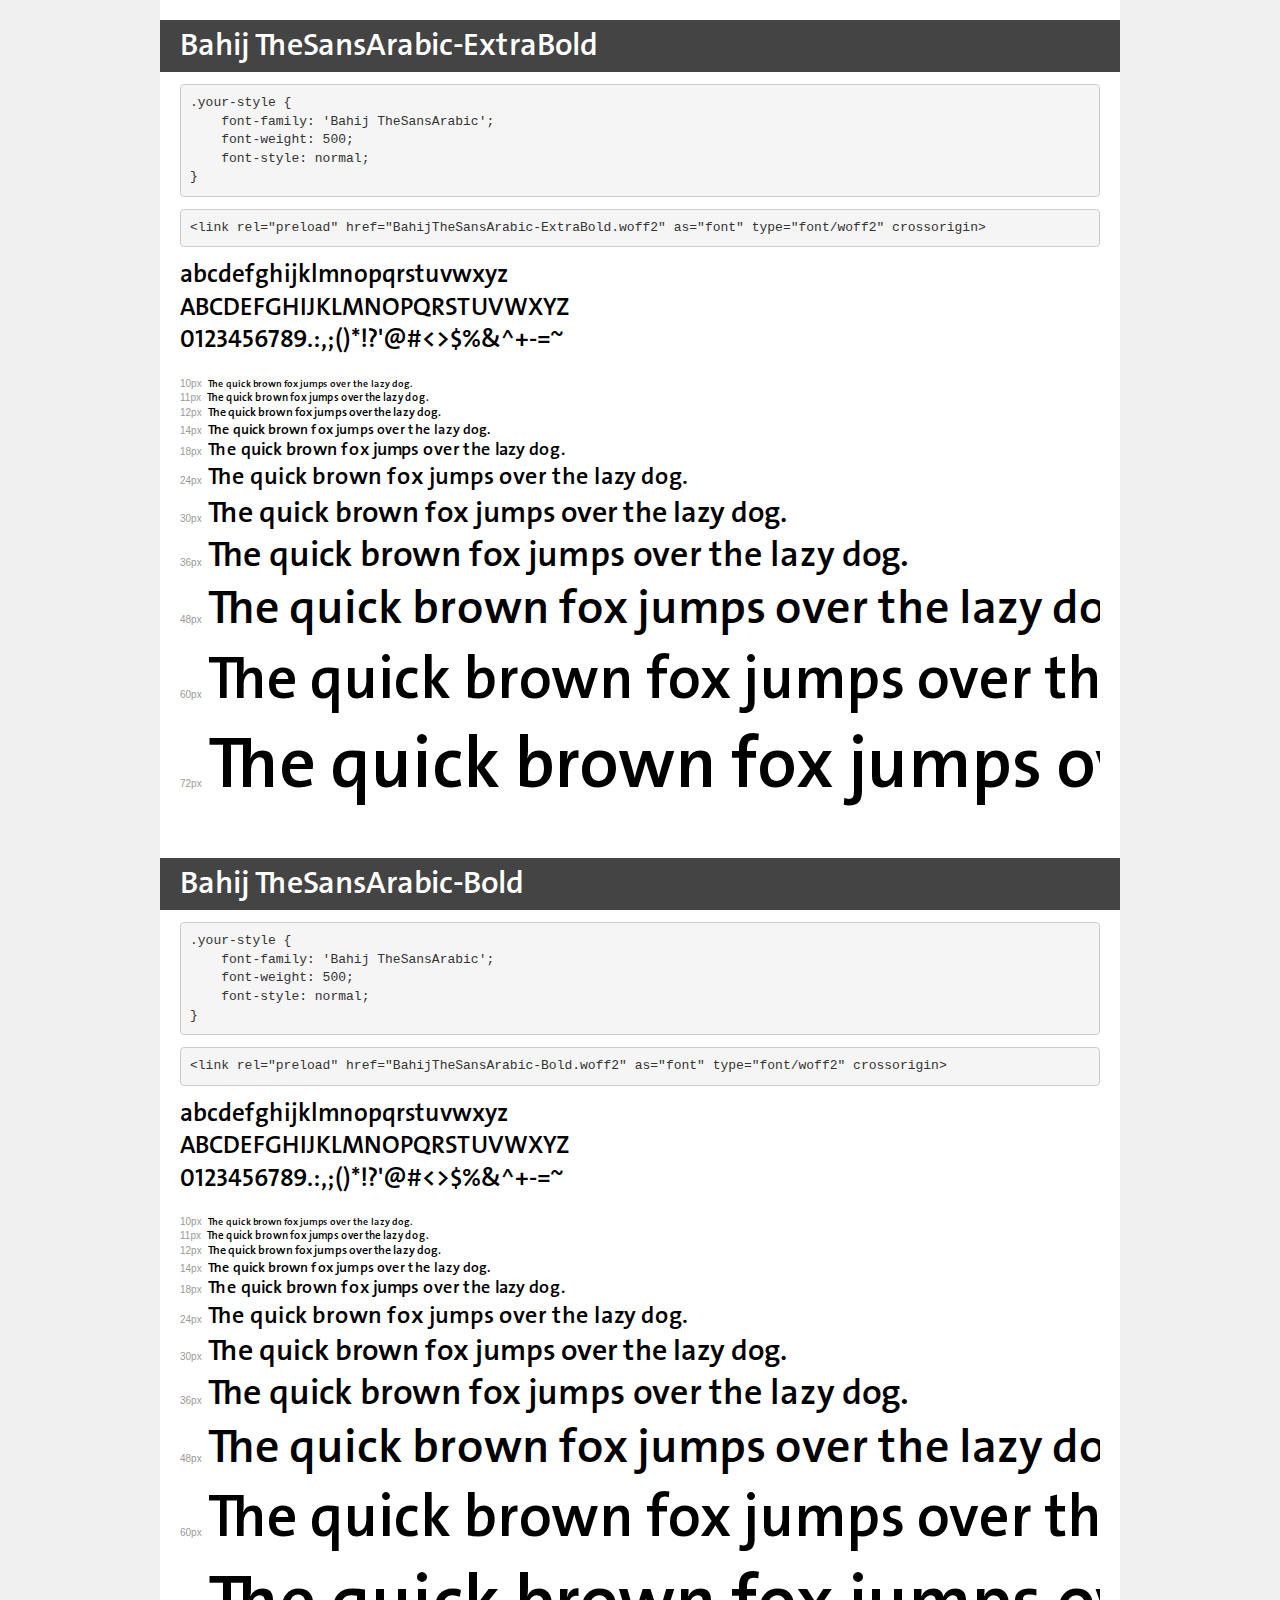
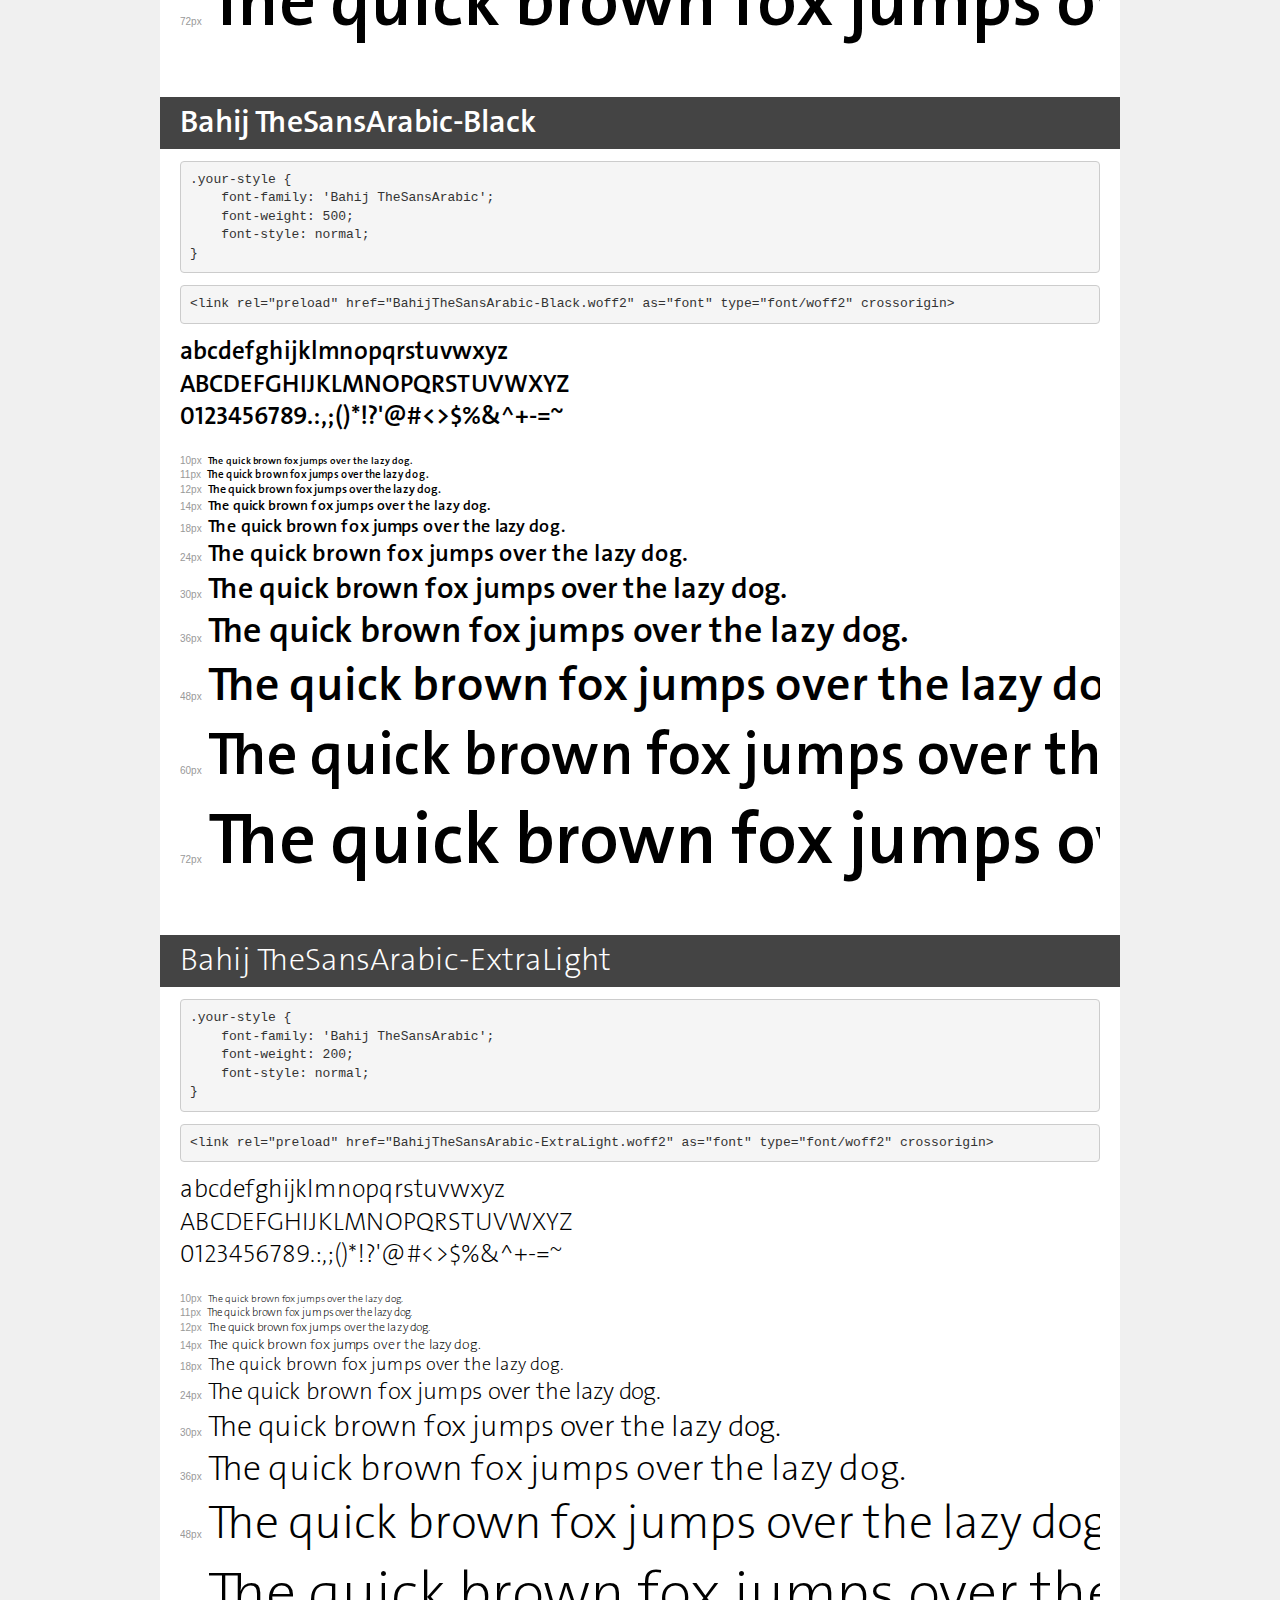
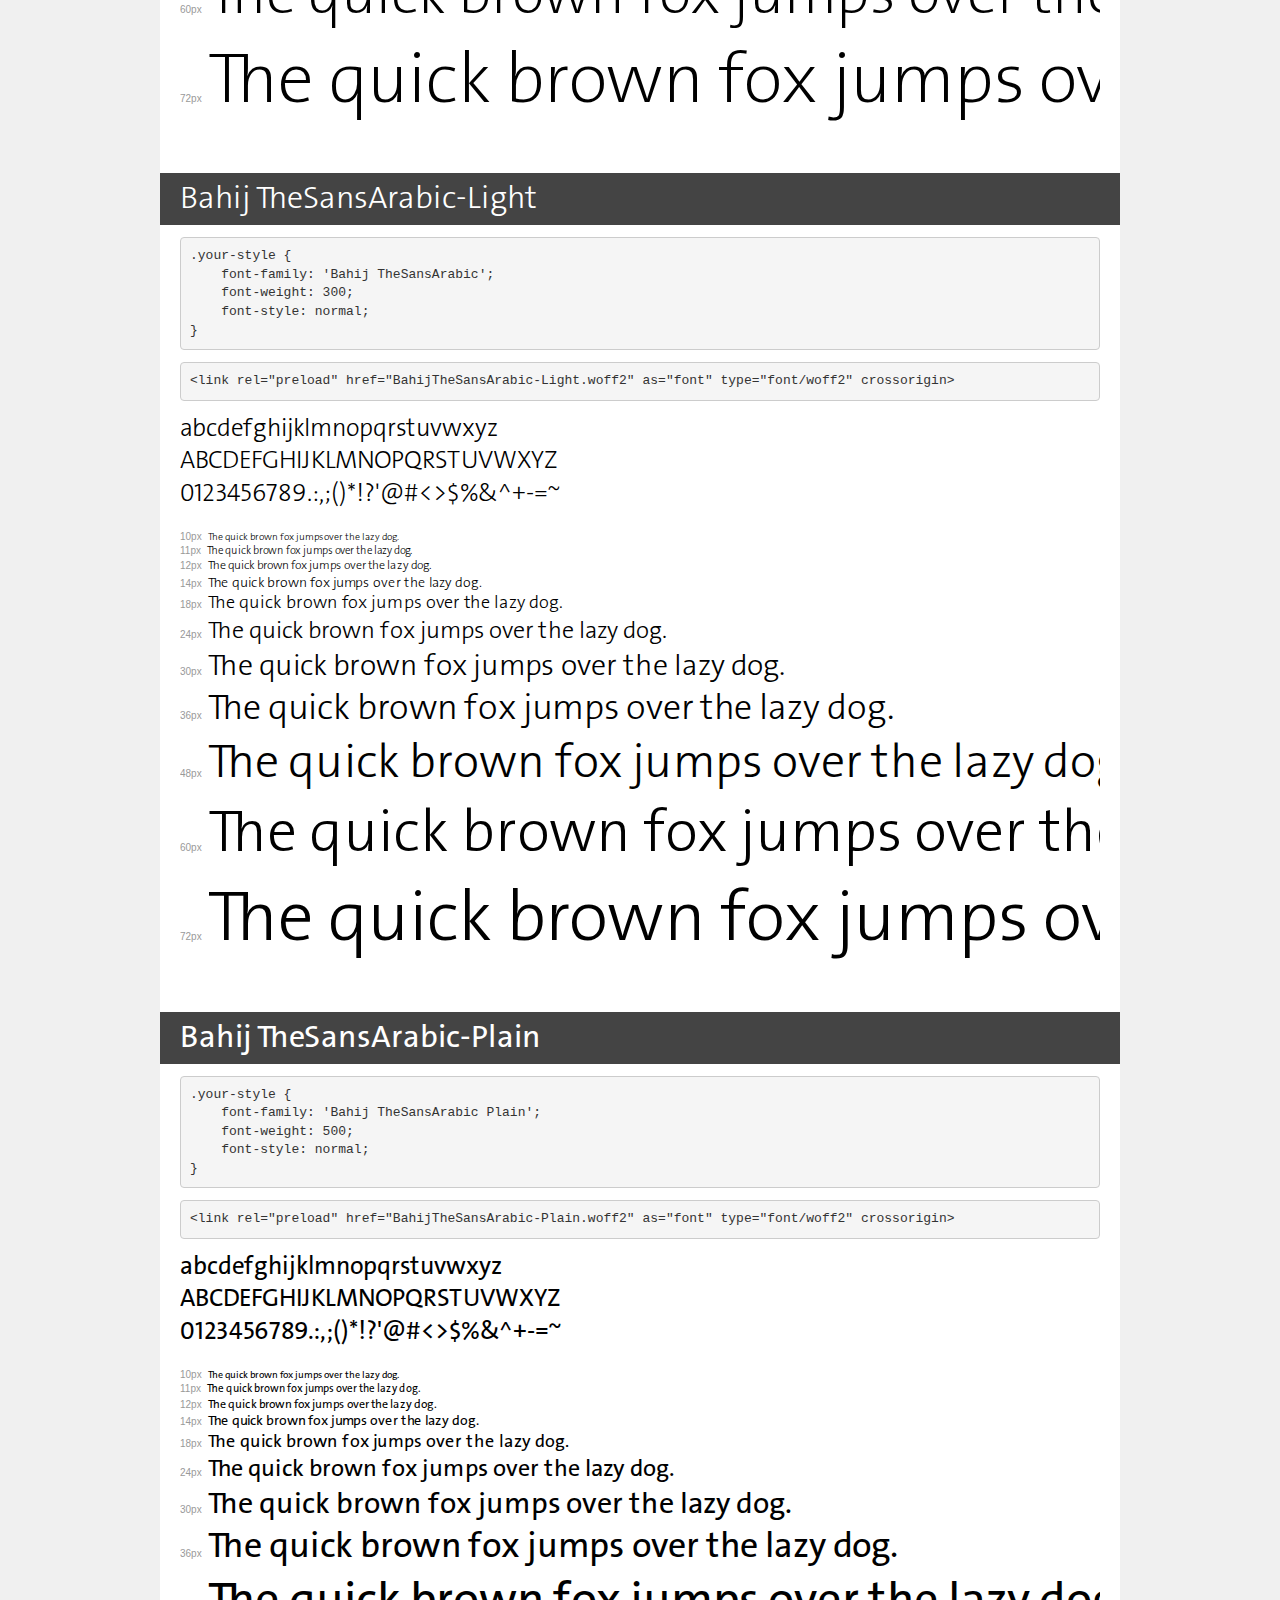
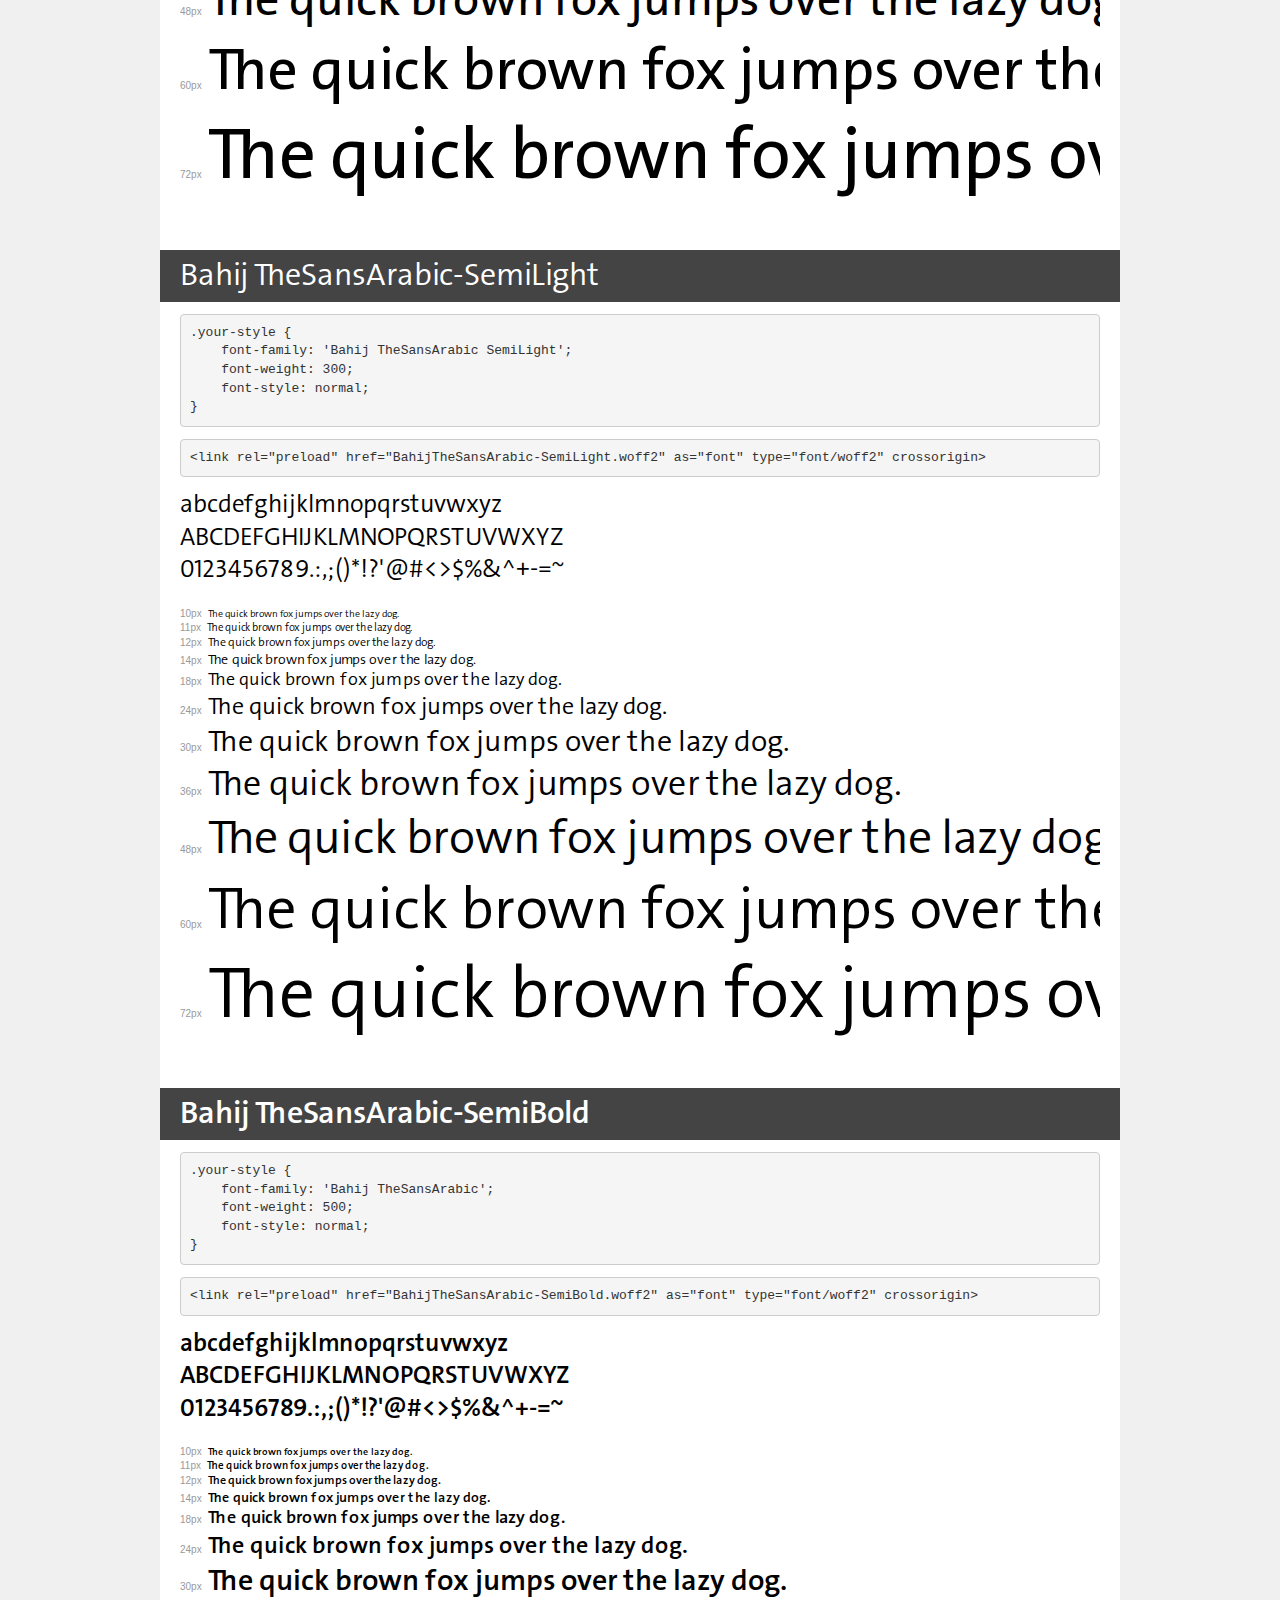
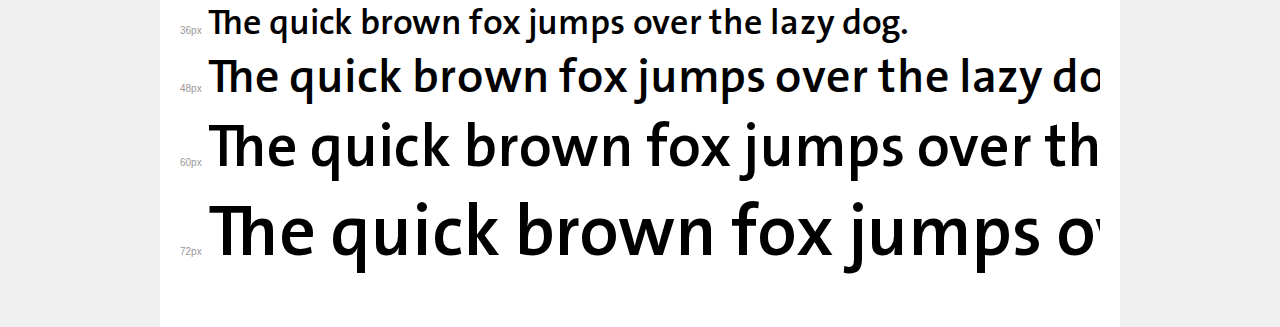
<file: fonts/demo.html>
<!DOCTYPE html>
<html lang="en">
<head>
    <meta charset="utf-8">
    <meta http-equiv="X-UA-Compatible" content="IE=edge">
    <meta name="viewport" content="width=device-width, initial-scale=1">
    <meta name="robots" content="noindex, noarchive">
    <meta name="format-detection" content="telephone=no">
    <title>Transfonter demo</title>
    <link href="stylesheet.css" rel="stylesheet">
    <style>
        /*
        http://meyerweb.com/eric/tools/css/reset/
        v2.0 | 20110126
        License: none (public domain)
        */
        html, body, div, span, applet, object, iframe,
        h1, h2, h3, h4, h5, h6, p, blockquote, pre,
        a, abbr, acronym, address, big, cite, code,
        del, dfn, em, img, ins, kbd, q, s, samp,
        small, strike, strong, sub, sup, tt, var,
        b, u, i, center,
        dl, dt, dd, ol, ul, li,
        fieldset, form, label, legend,
        table, caption, tbody, tfoot, thead, tr, th, td,
        article, aside, canvas, details, embed,
        figure, figcaption, footer, header, hgroup,
        menu, nav, output, ruby, section, summary,
        time, mark, audio, video {
            margin: 0;
            padding: 0;
            border: 0;
            font-size: 100%;
            font: inherit;
            vertical-align: baseline;
        }
        /* HTML5 display-role reset for older browsers */
        article, aside, details, figcaption, figure,
        footer, header, hgroup, menu, nav, section {
            display: block;
        }
        body {
            line-height: 1;
        }
        ol, ul {
            list-style: none;
        }
        blockquote, q {
            quotes: none;
        }
        blockquote:before, blockquote:after,
        q:before, q:after {
            content: '';
            content: none;
        }
        table {
            border-collapse: collapse;
            border-spacing: 0;
        }
        /* demo styles */
        body {
            background: #f0f0f0;
            color: #000;
        }
        .page {
            background: #fff;
            width: 920px;
            margin: 0 auto;
            padding: 20px 20px 0 20px;
            overflow: hidden;
        }
        .font-container {
            overflow-x: auto;
            overflow-y: hidden;
            margin-bottom: 40px;
            line-height: 1.3;
            white-space: nowrap;
            padding-bottom: 5px;
        }
        h1 {
            position: relative;
            background: #444;
            font-size: 32px;
            color: #fff;
            padding: 10px 20px;
            margin: 0 -20px 12px -20px;
        }
        .letters {
            font-size: 25px;
            margin-bottom: 20px;
        }
        .s10:before {
            content: '10px';
        }
        .s11:before {
            content: '11px';
        }
        .s12:before {
            content: '12px';
        }
        .s14:before {
            content: '14px';
        }
        .s18:before {
            content: '18px';
        }
        .s24:before {
            content: '24px';
        }
        .s30:before {
            content: '30px';
        }
        .s36:before {
            content: '36px';
        }
        .s48:before {
            content: '48px';
        }
        .s60:before {
            content: '60px';
        }
        .s72:before {
            content: '72px';
        }
        .s10:before, .s11:before, .s12:before, .s14:before,
        .s18:before, .s24:before, .s30:before, .s36:before,
        .s48:before, .s60:before, .s72:before {
            font-family: Arial, sans-serif;
            font-size: 10px;
            font-weight: normal;
            font-style: normal;
            color: #999;
            padding-right: 6px;
        }
        pre {
            display: block;
            padding: 9px;
            margin: 0 0 12px;
            font-family: Monaco, Menlo, Consolas, "Courier New", monospace;
            font-size: 13px;
            line-height: 1.428571429;
            color: #333;
            font-weight: normal;
            font-style: normal;
            background-color: #f5f5f5;
            border: 1px solid #ccc;
            overflow-x: auto;
            border-radius: 4px;
        }
        /* responsive */
        @media (max-width: 959px) {
            .page {
                width: auto;
                margin: 0;
            }
        }
    </style>
</head>
<body>
<div class="page">
    <div class="demo">
        <h1 style="font-family: 'Bahij TheSansArabic'; font-weight: 500; font-style: normal;">Bahij TheSansArabic-ExtraBold</h1>
        <pre title="Usage">.your-style {
    font-family: 'Bahij TheSansArabic';
    font-weight: 500;
    font-style: normal;
}</pre>
        <pre title="Preload (optional)">
&lt;link rel=&quot;preload&quot; href=&quot;BahijTheSansArabic-ExtraBold.woff2&quot; as=&quot;font&quot; type=&quot;font/woff2&quot; crossorigin&gt;</pre>
        <div class="font-container" style="font-family: 'Bahij TheSansArabic'; font-weight: 500; font-style: normal;">
            <p class="letters">
                abcdefghijklmnopqrstuvwxyz<br>
ABCDEFGHIJKLMNOPQRSTUVWXYZ<br>
                0123456789.:,;()*!?'@#&lt;&gt;$%&^+-=~
            </p>
            <p class="s10" style="font-size: 10px;">The quick brown fox jumps over the lazy dog.</p>
            <p class="s11" style="font-size: 11px;">The quick brown fox jumps over the lazy dog.</p>
            <p class="s12" style="font-size: 12px;">The quick brown fox jumps over the lazy dog.</p>
            <p class="s14" style="font-size: 14px;">The quick brown fox jumps over the lazy dog.</p>
            <p class="s18" style="font-size: 18px;">The quick brown fox jumps over the lazy dog.</p>
            <p class="s24" style="font-size: 24px;">The quick brown fox jumps over the lazy dog.</p>
            <p class="s30" style="font-size: 30px;">The quick brown fox jumps over the lazy dog.</p>
            <p class="s36" style="font-size: 36px;">The quick brown fox jumps over the lazy dog.</p>
            <p class="s48" style="font-size: 48px;">The quick brown fox jumps over the lazy dog.</p>
            <p class="s60" style="font-size: 60px;">The quick brown fox jumps over the lazy dog.</p>
            <p class="s72" style="font-size: 72px;">The quick brown fox jumps over the lazy dog.</p>
        </div>
    </div>

    <div class="demo">
        <h1 style="font-family: 'Bahij TheSansArabic'; font-weight: 500; font-style: normal;">Bahij TheSansArabic-Bold</h1>
        <pre title="Usage">.your-style {
    font-family: 'Bahij TheSansArabic';
    font-weight: 500;
    font-style: normal;
}</pre>
        <pre title="Preload (optional)">
&lt;link rel=&quot;preload&quot; href=&quot;BahijTheSansArabic-Bold.woff2&quot; as=&quot;font&quot; type=&quot;font/woff2&quot; crossorigin&gt;</pre>
        <div class="font-container" style="font-family: 'Bahij TheSansArabic'; font-weight: 500; font-style: normal;">
            <p class="letters">
                abcdefghijklmnopqrstuvwxyz<br>
ABCDEFGHIJKLMNOPQRSTUVWXYZ<br>
                0123456789.:,;()*!?'@#&lt;&gt;$%&^+-=~
            </p>
            <p class="s10" style="font-size: 10px;">The quick brown fox jumps over the lazy dog.</p>
            <p class="s11" style="font-size: 11px;">The quick brown fox jumps over the lazy dog.</p>
            <p class="s12" style="font-size: 12px;">The quick brown fox jumps over the lazy dog.</p>
            <p class="s14" style="font-size: 14px;">The quick brown fox jumps over the lazy dog.</p>
            <p class="s18" style="font-size: 18px;">The quick brown fox jumps over the lazy dog.</p>
            <p class="s24" style="font-size: 24px;">The quick brown fox jumps over the lazy dog.</p>
            <p class="s30" style="font-size: 30px;">The quick brown fox jumps over the lazy dog.</p>
            <p class="s36" style="font-size: 36px;">The quick brown fox jumps over the lazy dog.</p>
            <p class="s48" style="font-size: 48px;">The quick brown fox jumps over the lazy dog.</p>
            <p class="s60" style="font-size: 60px;">The quick brown fox jumps over the lazy dog.</p>
            <p class="s72" style="font-size: 72px;">The quick brown fox jumps over the lazy dog.</p>
        </div>
    </div>

    <div class="demo">
        <h1 style="font-family: 'Bahij TheSansArabic'; font-weight: 500; font-style: normal;">Bahij TheSansArabic-Black</h1>
        <pre title="Usage">.your-style {
    font-family: 'Bahij TheSansArabic';
    font-weight: 500;
    font-style: normal;
}</pre>
        <pre title="Preload (optional)">
&lt;link rel=&quot;preload&quot; href=&quot;BahijTheSansArabic-Black.woff2&quot; as=&quot;font&quot; type=&quot;font/woff2&quot; crossorigin&gt;</pre>
        <div class="font-container" style="font-family: 'Bahij TheSansArabic'; font-weight: 500; font-style: normal;">
            <p class="letters">
                abcdefghijklmnopqrstuvwxyz<br>
ABCDEFGHIJKLMNOPQRSTUVWXYZ<br>
                0123456789.:,;()*!?'@#&lt;&gt;$%&^+-=~
            </p>
            <p class="s10" style="font-size: 10px;">The quick brown fox jumps over the lazy dog.</p>
            <p class="s11" style="font-size: 11px;">The quick brown fox jumps over the lazy dog.</p>
            <p class="s12" style="font-size: 12px;">The quick brown fox jumps over the lazy dog.</p>
            <p class="s14" style="font-size: 14px;">The quick brown fox jumps over the lazy dog.</p>
            <p class="s18" style="font-size: 18px;">The quick brown fox jumps over the lazy dog.</p>
            <p class="s24" style="font-size: 24px;">The quick brown fox jumps over the lazy dog.</p>
            <p class="s30" style="font-size: 30px;">The quick brown fox jumps over the lazy dog.</p>
            <p class="s36" style="font-size: 36px;">The quick brown fox jumps over the lazy dog.</p>
            <p class="s48" style="font-size: 48px;">The quick brown fox jumps over the lazy dog.</p>
            <p class="s60" style="font-size: 60px;">The quick brown fox jumps over the lazy dog.</p>
            <p class="s72" style="font-size: 72px;">The quick brown fox jumps over the lazy dog.</p>
        </div>
    </div>

    <div class="demo">
        <h1 style="font-family: 'Bahij TheSansArabic'; font-weight: 200; font-style: normal;">Bahij TheSansArabic-ExtraLight</h1>
        <pre title="Usage">.your-style {
    font-family: 'Bahij TheSansArabic';
    font-weight: 200;
    font-style: normal;
}</pre>
        <pre title="Preload (optional)">
&lt;link rel=&quot;preload&quot; href=&quot;BahijTheSansArabic-ExtraLight.woff2&quot; as=&quot;font&quot; type=&quot;font/woff2&quot; crossorigin&gt;</pre>
        <div class="font-container" style="font-family: 'Bahij TheSansArabic'; font-weight: 200; font-style: normal;">
            <p class="letters">
                abcdefghijklmnopqrstuvwxyz<br>
ABCDEFGHIJKLMNOPQRSTUVWXYZ<br>
                0123456789.:,;()*!?'@#&lt;&gt;$%&^+-=~
            </p>
            <p class="s10" style="font-size: 10px;">The quick brown fox jumps over the lazy dog.</p>
            <p class="s11" style="font-size: 11px;">The quick brown fox jumps over the lazy dog.</p>
            <p class="s12" style="font-size: 12px;">The quick brown fox jumps over the lazy dog.</p>
            <p class="s14" style="font-size: 14px;">The quick brown fox jumps over the lazy dog.</p>
            <p class="s18" style="font-size: 18px;">The quick brown fox jumps over the lazy dog.</p>
            <p class="s24" style="font-size: 24px;">The quick brown fox jumps over the lazy dog.</p>
            <p class="s30" style="font-size: 30px;">The quick brown fox jumps over the lazy dog.</p>
            <p class="s36" style="font-size: 36px;">The quick brown fox jumps over the lazy dog.</p>
            <p class="s48" style="font-size: 48px;">The quick brown fox jumps over the lazy dog.</p>
            <p class="s60" style="font-size: 60px;">The quick brown fox jumps over the lazy dog.</p>
            <p class="s72" style="font-size: 72px;">The quick brown fox jumps over the lazy dog.</p>
        </div>
    </div>

    <div class="demo">
        <h1 style="font-family: 'Bahij TheSansArabic'; font-weight: 300; font-style: normal;">Bahij TheSansArabic-Light</h1>
        <pre title="Usage">.your-style {
    font-family: 'Bahij TheSansArabic';
    font-weight: 300;
    font-style: normal;
}</pre>
        <pre title="Preload (optional)">
&lt;link rel=&quot;preload&quot; href=&quot;BahijTheSansArabic-Light.woff2&quot; as=&quot;font&quot; type=&quot;font/woff2&quot; crossorigin&gt;</pre>
        <div class="font-container" style="font-family: 'Bahij TheSansArabic'; font-weight: 300; font-style: normal;">
            <p class="letters">
                abcdefghijklmnopqrstuvwxyz<br>
ABCDEFGHIJKLMNOPQRSTUVWXYZ<br>
                0123456789.:,;()*!?'@#&lt;&gt;$%&^+-=~
            </p>
            <p class="s10" style="font-size: 10px;">The quick brown fox jumps over the lazy dog.</p>
            <p class="s11" style="font-size: 11px;">The quick brown fox jumps over the lazy dog.</p>
            <p class="s12" style="font-size: 12px;">The quick brown fox jumps over the lazy dog.</p>
            <p class="s14" style="font-size: 14px;">The quick brown fox jumps over the lazy dog.</p>
            <p class="s18" style="font-size: 18px;">The quick brown fox jumps over the lazy dog.</p>
            <p class="s24" style="font-size: 24px;">The quick brown fox jumps over the lazy dog.</p>
            <p class="s30" style="font-size: 30px;">The quick brown fox jumps over the lazy dog.</p>
            <p class="s36" style="font-size: 36px;">The quick brown fox jumps over the lazy dog.</p>
            <p class="s48" style="font-size: 48px;">The quick brown fox jumps over the lazy dog.</p>
            <p class="s60" style="font-size: 60px;">The quick brown fox jumps over the lazy dog.</p>
            <p class="s72" style="font-size: 72px;">The quick brown fox jumps over the lazy dog.</p>
        </div>
    </div>

    <div class="demo">
        <h1 style="font-family: 'Bahij TheSansArabic Plain'; font-weight: 500; font-style: normal;">Bahij TheSansArabic-Plain</h1>
        <pre title="Usage">.your-style {
    font-family: 'Bahij TheSansArabic Plain';
    font-weight: 500;
    font-style: normal;
}</pre>
        <pre title="Preload (optional)">
&lt;link rel=&quot;preload&quot; href=&quot;BahijTheSansArabic-Plain.woff2&quot; as=&quot;font&quot; type=&quot;font/woff2&quot; crossorigin&gt;</pre>
        <div class="font-container" style="font-family: 'Bahij TheSansArabic Plain'; font-weight: 500; font-style: normal;">
            <p class="letters">
                abcdefghijklmnopqrstuvwxyz<br>
ABCDEFGHIJKLMNOPQRSTUVWXYZ<br>
                0123456789.:,;()*!?'@#&lt;&gt;$%&^+-=~
            </p>
            <p class="s10" style="font-size: 10px;">The quick brown fox jumps over the lazy dog.</p>
            <p class="s11" style="font-size: 11px;">The quick brown fox jumps over the lazy dog.</p>
            <p class="s12" style="font-size: 12px;">The quick brown fox jumps over the lazy dog.</p>
            <p class="s14" style="font-size: 14px;">The quick brown fox jumps over the lazy dog.</p>
            <p class="s18" style="font-size: 18px;">The quick brown fox jumps over the lazy dog.</p>
            <p class="s24" style="font-size: 24px;">The quick brown fox jumps over the lazy dog.</p>
            <p class="s30" style="font-size: 30px;">The quick brown fox jumps over the lazy dog.</p>
            <p class="s36" style="font-size: 36px;">The quick brown fox jumps over the lazy dog.</p>
            <p class="s48" style="font-size: 48px;">The quick brown fox jumps over the lazy dog.</p>
            <p class="s60" style="font-size: 60px;">The quick brown fox jumps over the lazy dog.</p>
            <p class="s72" style="font-size: 72px;">The quick brown fox jumps over the lazy dog.</p>
        </div>
    </div>

    <div class="demo">
        <h1 style="font-family: 'Bahij TheSansArabic SemiLight'; font-weight: 300; font-style: normal;">Bahij TheSansArabic-SemiLight</h1>
        <pre title="Usage">.your-style {
    font-family: 'Bahij TheSansArabic SemiLight';
    font-weight: 300;
    font-style: normal;
}</pre>
        <pre title="Preload (optional)">
&lt;link rel=&quot;preload&quot; href=&quot;BahijTheSansArabic-SemiLight.woff2&quot; as=&quot;font&quot; type=&quot;font/woff2&quot; crossorigin&gt;</pre>
        <div class="font-container" style="font-family: 'Bahij TheSansArabic SemiLight'; font-weight: 300; font-style: normal;">
            <p class="letters">
                abcdefghijklmnopqrstuvwxyz<br>
ABCDEFGHIJKLMNOPQRSTUVWXYZ<br>
                0123456789.:,;()*!?'@#&lt;&gt;$%&^+-=~
            </p>
            <p class="s10" style="font-size: 10px;">The quick brown fox jumps over the lazy dog.</p>
            <p class="s11" style="font-size: 11px;">The quick brown fox jumps over the lazy dog.</p>
            <p class="s12" style="font-size: 12px;">The quick brown fox jumps over the lazy dog.</p>
            <p class="s14" style="font-size: 14px;">The quick brown fox jumps over the lazy dog.</p>
            <p class="s18" style="font-size: 18px;">The quick brown fox jumps over the lazy dog.</p>
            <p class="s24" style="font-size: 24px;">The quick brown fox jumps over the lazy dog.</p>
            <p class="s30" style="font-size: 30px;">The quick brown fox jumps over the lazy dog.</p>
            <p class="s36" style="font-size: 36px;">The quick brown fox jumps over the lazy dog.</p>
            <p class="s48" style="font-size: 48px;">The quick brown fox jumps over the lazy dog.</p>
            <p class="s60" style="font-size: 60px;">The quick brown fox jumps over the lazy dog.</p>
            <p class="s72" style="font-size: 72px;">The quick brown fox jumps over the lazy dog.</p>
        </div>
    </div>

    <div class="demo">
        <h1 style="font-family: 'Bahij TheSansArabic'; font-weight: 500; font-style: normal;">Bahij TheSansArabic-SemiBold</h1>
        <pre title="Usage">.your-style {
    font-family: 'Bahij TheSansArabic';
    font-weight: 500;
    font-style: normal;
}</pre>
        <pre title="Preload (optional)">
&lt;link rel=&quot;preload&quot; href=&quot;BahijTheSansArabic-SemiBold.woff2&quot; as=&quot;font&quot; type=&quot;font/woff2&quot; crossorigin&gt;</pre>
        <div class="font-container" style="font-family: 'Bahij TheSansArabic'; font-weight: 500; font-style: normal;">
            <p class="letters">
                abcdefghijklmnopqrstuvwxyz<br>
ABCDEFGHIJKLMNOPQRSTUVWXYZ<br>
                0123456789.:,;()*!?'@#&lt;&gt;$%&^+-=~
            </p>
            <p class="s10" style="font-size: 10px;">The quick brown fox jumps over the lazy dog.</p>
            <p class="s11" style="font-size: 11px;">The quick brown fox jumps over the lazy dog.</p>
            <p class="s12" style="font-size: 12px;">The quick brown fox jumps over the lazy dog.</p>
            <p class="s14" style="font-size: 14px;">The quick brown fox jumps over the lazy dog.</p>
            <p class="s18" style="font-size: 18px;">The quick brown fox jumps over the lazy dog.</p>
            <p class="s24" style="font-size: 24px;">The quick brown fox jumps over the lazy dog.</p>
            <p class="s30" style="font-size: 30px;">The quick brown fox jumps over the lazy dog.</p>
            <p class="s36" style="font-size: 36px;">The quick brown fox jumps over the lazy dog.</p>
            <p class="s48" style="font-size: 48px;">The quick brown fox jumps over the lazy dog.</p>
            <p class="s60" style="font-size: 60px;">The quick brown fox jumps over the lazy dog.</p>
            <p class="s72" style="font-size: 72px;">The quick brown fox jumps over the lazy dog.</p>
        </div>
    </div>

</div>
</body>
</html>
</file>
<file: fonts/stylesheet.css>
@font-face {
    font-family: 'Bahij TheSansArabic';
    src: url('BahijTheSansArabic-ExtraBold.woff2') format('woff2'),
        url('BahijTheSansArabic-ExtraBold.woff') format('woff'),
        url('BahijTheSansArabic-ExtraBold.ttf') format('truetype');
    font-weight: 500;
    font-style: normal;
    font-display: swap;
}

@font-face {
    font-family: 'Bahij TheSansArabic';
    src: url('BahijTheSansArabic-Bold.woff2') format('woff2'),
        url('BahijTheSansArabic-Bold.woff') format('woff'),
        url('BahijTheSansArabic-Bold.ttf') format('truetype');
    font-weight: 500;
    font-style: normal;
    font-display: swap;
}

@font-face {
    font-family: 'Bahij TheSansArabic';
    src: url('BahijTheSansArabic-Black.woff2') format('woff2'),
        url('BahijTheSansArabic-Black.woff') format('woff'),
        url('BahijTheSansArabic-Black.ttf') format('truetype');
    font-weight: 500;
    font-style: normal;
    font-display: swap;
}

@font-face {
    font-family: 'Bahij TheSansArabic';
    src: url('BahijTheSansArabic-ExtraLight.woff2') format('woff2'),
        url('BahijTheSansArabic-ExtraLight.woff') format('woff'),
        url('BahijTheSansArabic-ExtraLight.ttf') format('truetype');
    font-weight: 200;
    font-style: normal;
    font-display: swap;
}

@font-face {
    font-family: 'Bahij TheSansArabic';
    src: url('BahijTheSansArabic-Light.woff2') format('woff2'),
        url('BahijTheSansArabic-Light.woff') format('woff'),
        url('BahijTheSansArabic-Light.ttf') format('truetype');
    font-weight: 300;
    font-style: normal;
    font-display: swap;
}

@font-face {
    font-family: 'Bahij TheSansArabic Plain';
    src: url('BahijTheSansArabic-Plain.woff2') format('woff2'),
        url('BahijTheSansArabic-Plain.woff') format('woff'),
        url('BahijTheSansArabic-Plain.ttf') format('truetype');
    font-weight: 500;
    font-style: normal;
    font-display: swap;
}

@font-face {
    font-family: 'Bahij TheSansArabic SemiLight';
    src: url('BahijTheSansArabic-SemiLight.woff2') format('woff2'),
        url('BahijTheSansArabic-SemiLight.woff') format('woff'),
        url('BahijTheSansArabic-SemiLight.ttf') format('truetype');
    font-weight: 300;
    font-style: normal;
    font-display: swap;
}

@font-face {
    font-family: 'Bahij TheSansArabic';
    src: url('BahijTheSansArabic-SemiBold.woff2') format('woff2'),
        url('BahijTheSansArabic-SemiBold.woff') format('woff'),
        url('BahijTheSansArabic-SemiBold.ttf') format('truetype');
    font-weight: 500;
    font-style: normal;
    font-display: swap;
}
</file>
